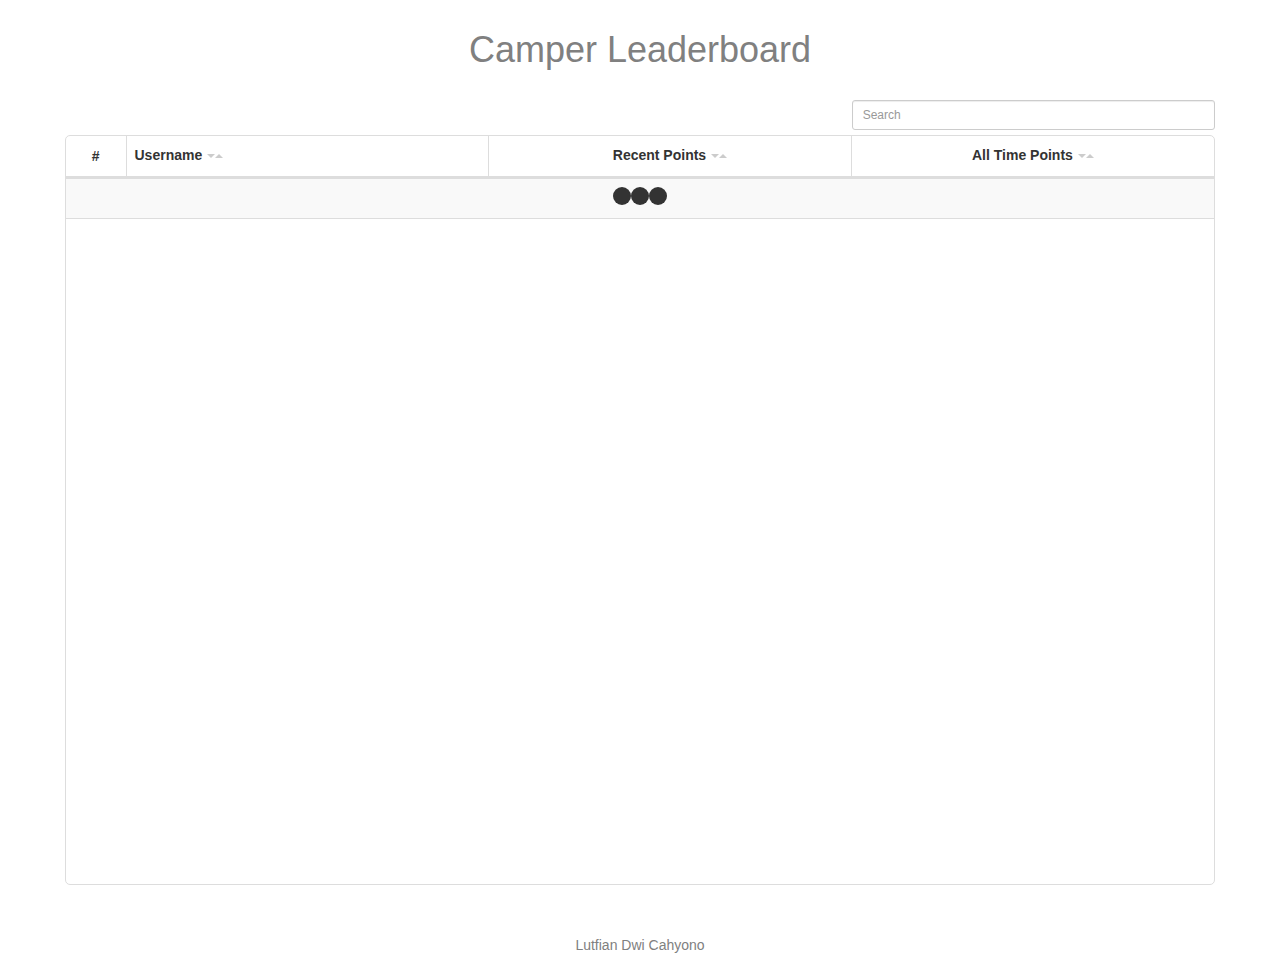
<file: camper-leaderboard/index.html>
<!DOCTYPE html>
<html lang="en">
<head>
	<meta charset="UTF-8">
	<title>Camper Leaderboard</title>
</head>
<body>
	<div id="container"></div>
<script type="text/javascript" src="index_bundle.js"></script></body>
</html>
</file>
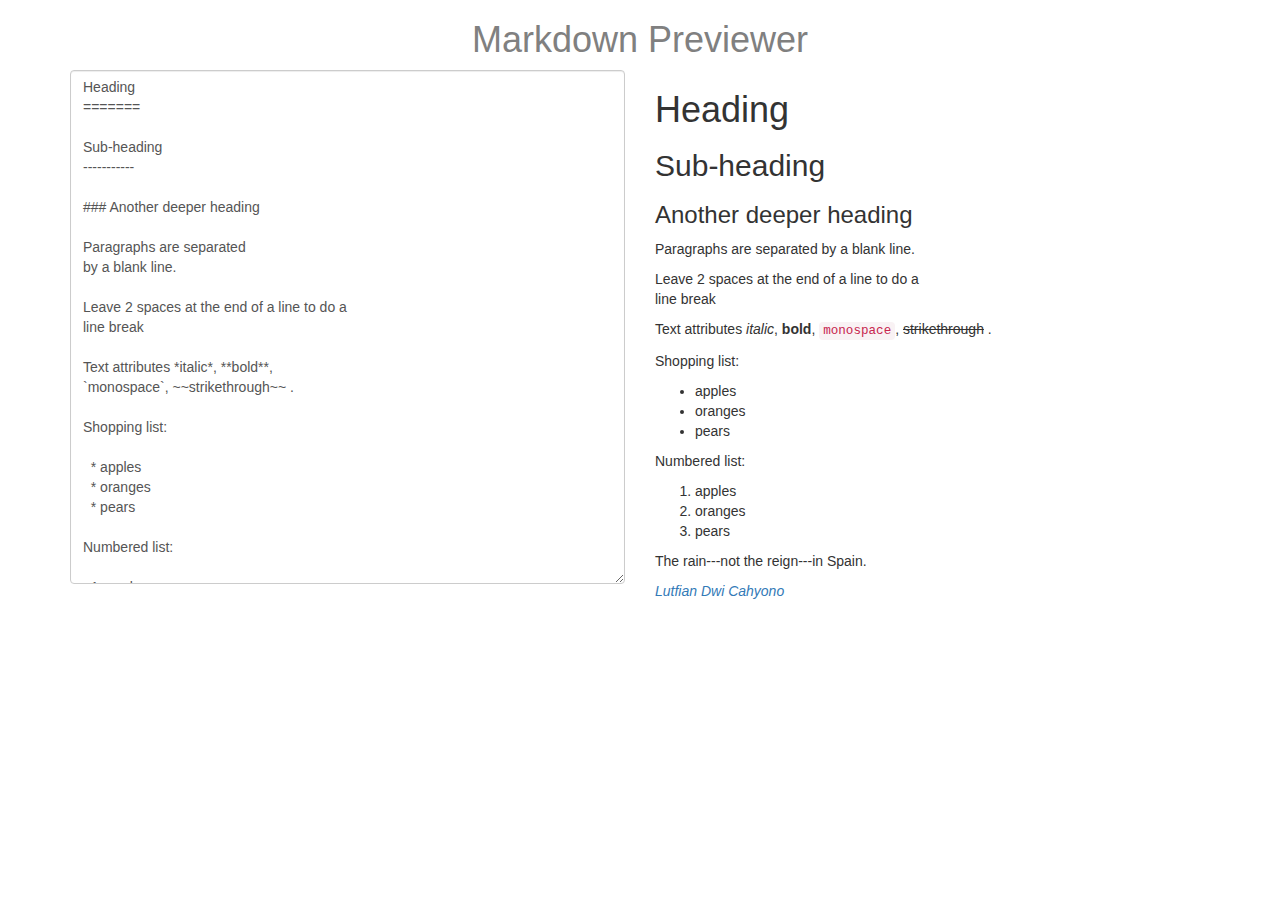
<file: markdown-previewer/index.html>
<!DOCTYPE html>
<html lang="en">
<head>
	<meta charset="UTF-8">
	<title>Markdown Preview</title>
</head>
<body>
	<div id="container"></div>
<script type="text/javascript" src="index_bundle.js"></script></body>
</html>
</file>
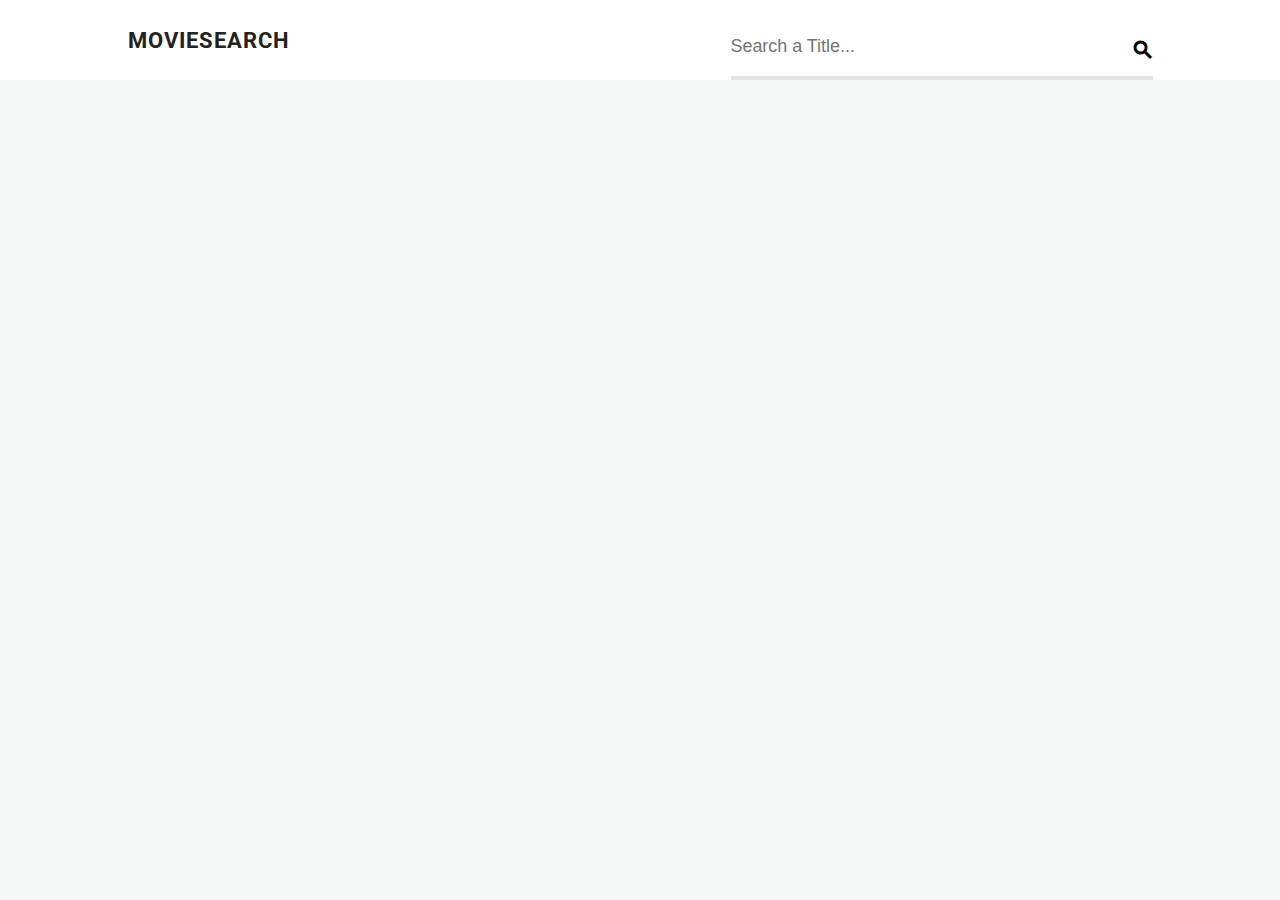
<file: omdb-movie-search/index.html>
<!DOCTYPE html>
<html>
<head>
  <meta charset="utf-8">
  <title>Movie Search</title>
  <link href='https://fonts.googleapis.com/css?family=Roboto:400,500,700' rel='stylesheet' type='text/css'>
  <link href="https://fonts.googleapis.com/icon?family=Material+Icons" rel="stylesheet">
  <link rel="stylesheet" href="css/style.css">
</head>
<body>

  <div class="main-header">
    <div class="inner">
      <h1 class="main-title">MovieSearch</h1>
      <form class="search-form">
        <label class="is-hidden" for="search">Search a title</label>
        <input type="search" name="search" id="search" placeholder="Search a Title...">

        <!-- ==============================================================
             Comment out <label> and <input> below to filter search by year
             ============================================================== -->

            <!-- 
              <label class="is-hidden" for="year">Any Year</label>
              <input type="text" maxlength="4" name="year" id="year" placeholder="Year"> 
            -->

        <button type="submit" id="submit" class="search-button"><i class="material-icons icn-search">search</i></button>
      </form>   
    </div>   
  </div>

  <div class="main-content clearfix">
    <ul id="movies" class="movie-list">

    <!-- ===============================================================
      1- Example HTML you'll need to dynamically create with JavaScript. 
         Each result should generate a '<li>'. 
         Make sure you use the exact class names provided. 
         =============================================================== -->

        <!--
          <li>
            <div class="poster-wrap">
              <img class="movie-poster" src="http://ia.media-imdb.com/images/M/MV5BMTYwNjAyODIyMF5BMl5BanBnXkFtZTYwNDMwMDk2._V1_SX300.jpg">
            </div>
            <span class="movie-title">Batman</span>
            <span class="movie-year">1989</span>
          </li> -->
        


    <!-- ================================================================
      2- Display this placeholder icon if movie returns no movie poster. 
         This icon should replace '<img class="movie-poster" src="">'. 
         ================================================================ -->
        <!--
         <i class="material-icons poster-placeholder">crop_original</i>
        -->

    <!-- ============================================================
      3- Display this <li> if the search form returns no movie data
         ============================================================ -->

         <!--
          <li class='no-movies'>
            <i class='material-icons icon-help'>help_outline</i>No movies found that match: [search form value].
          </li> 
        -->
      
    </ul> 
  </div>
 
  <script src="js/jquery-3.1.1.min.js"></script>
  <script src="js/app.js"></script>

</body>
</html>
</file>
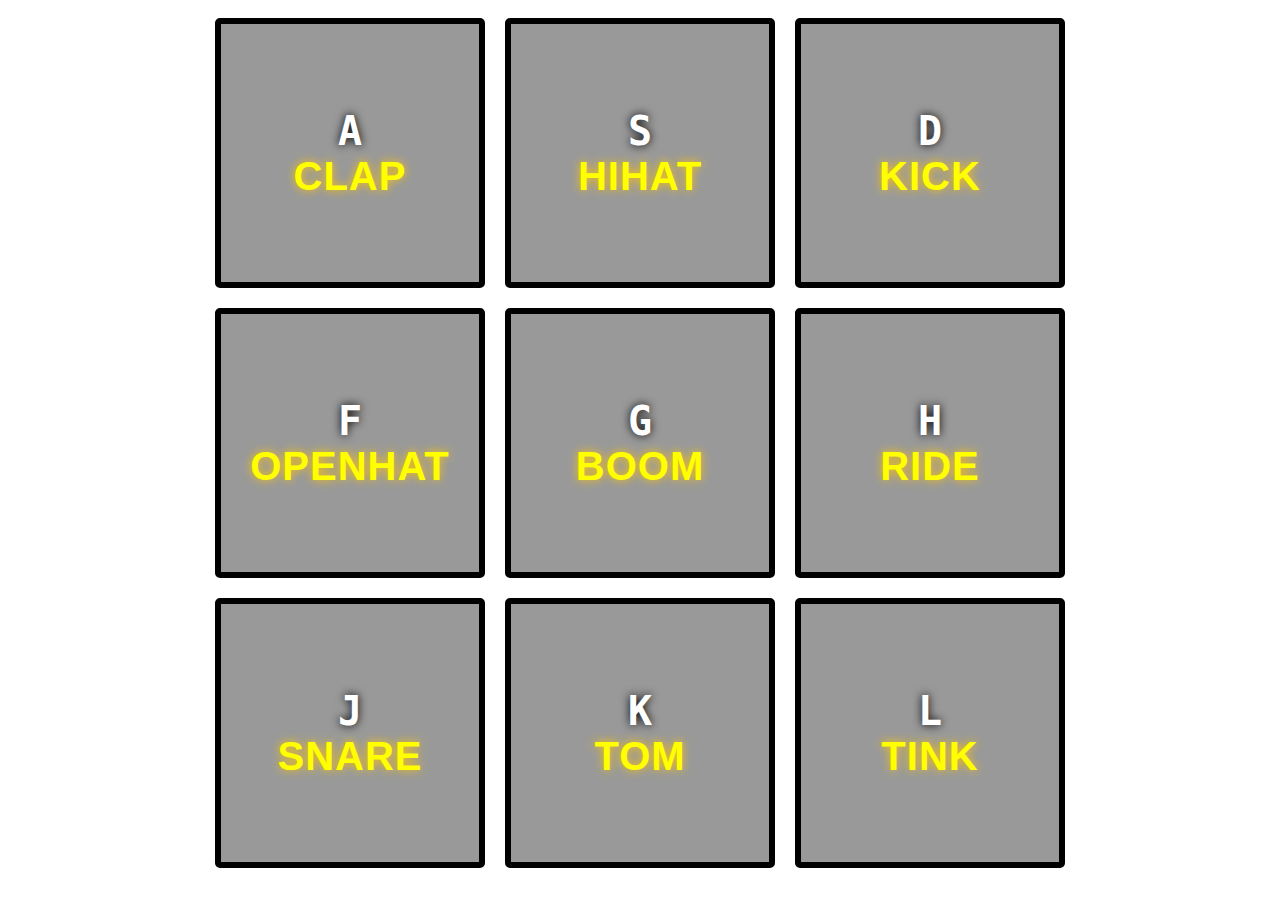
<file: react-drum-kit/index.html>
<!DOCTYPE html>
<html lang="en">
<head>
	<meta charset="UTF-8">
	<meta name="viewport" content="width=device-width, initial-scale=1, maximum-scale=1, user-scalable=no">
	<title>React Drum Kit</title>
</head>
<body>
	<div id="root"></div>
<script type="text/javascript" src="index_bundle.js"></script></body>
</html>
</file>
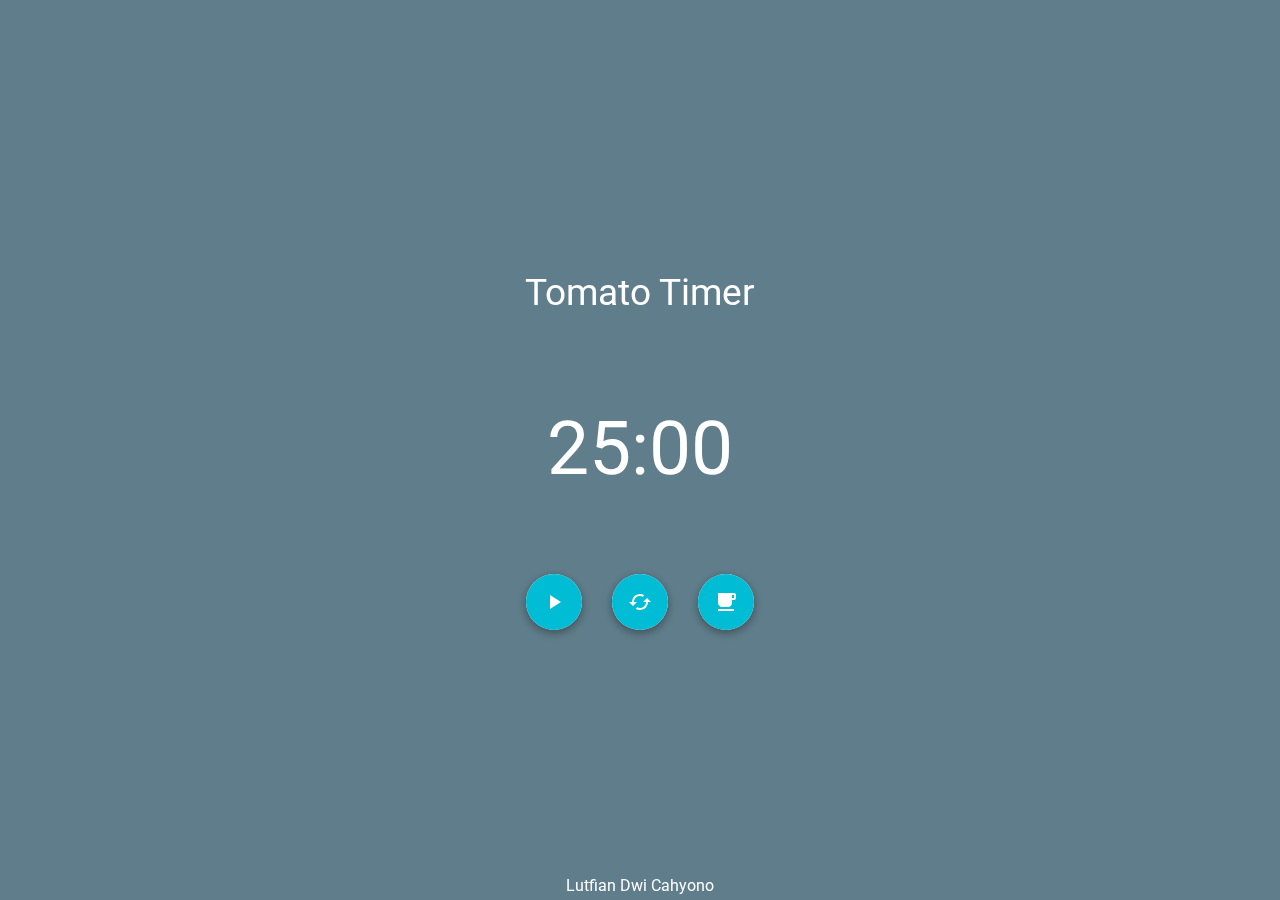
<file: react-pomodoro-timer/index.html>
<!DOCTYPE html>
<html lang="en">
<head>
	<meta charset="UTF-8">
	<title>React</title>
	<link href="https://fonts.googleapis.com/css?family=Roboto:300,400,500" rel="stylesheet">
</head>
<body>
	<div id="app"></div>
<script type="text/javascript" src="index_bundle.js"></script></body>
</html>
</file>
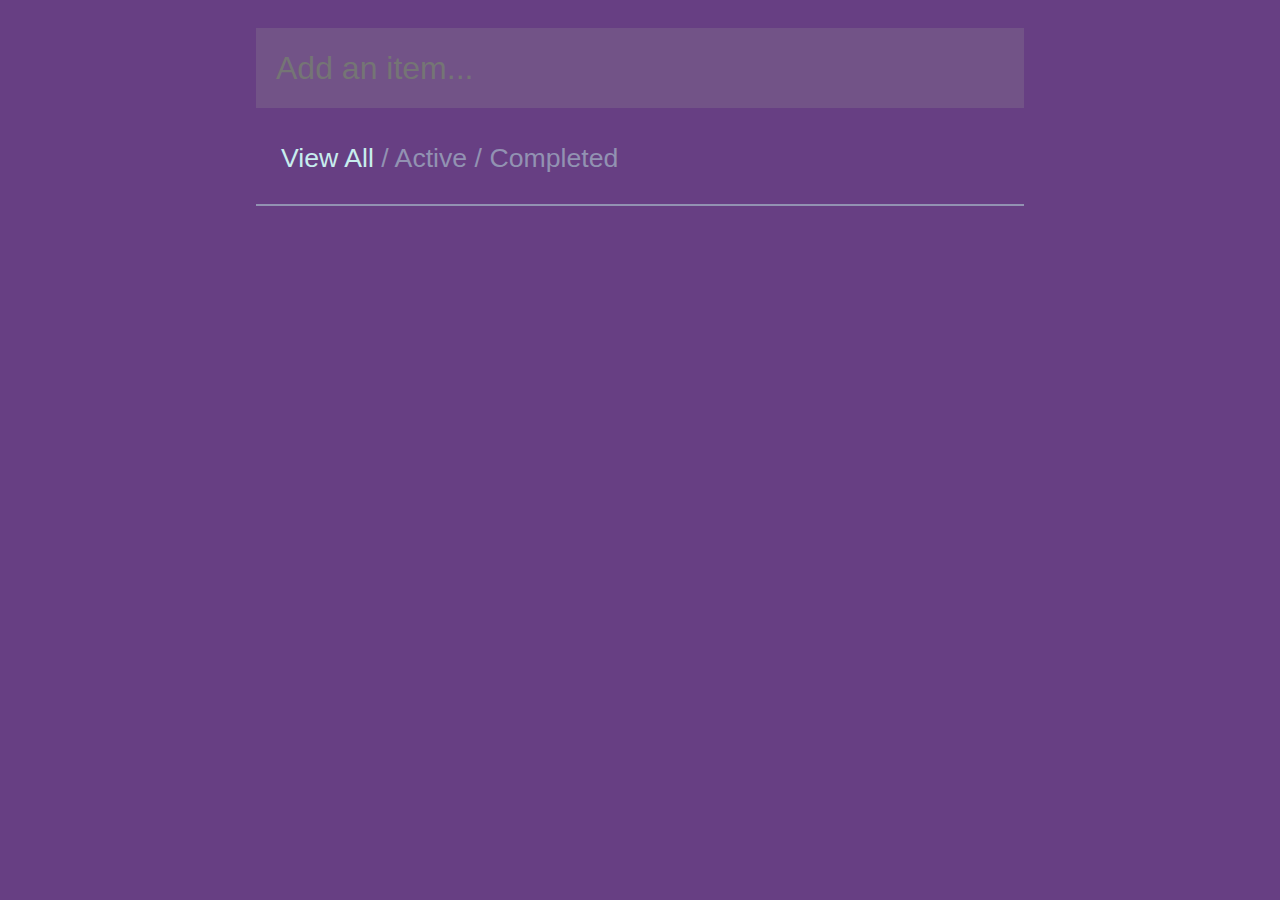
<file: react-redux-todo/index.html>
<!DOCTYPE html>
<html lang="en">
<head>
	<meta charset="UTF-8">
  <meta name="viewport" content="width=device-width, initial-scale=1, maximum-scale=1, user-scalable=no">
	<title>React Redux Todo App</title>
</head>
<body>
	<div id="root"></div>
<script type="text/javascript" src="index_bundle.js"></script></body>
</html>
</file>
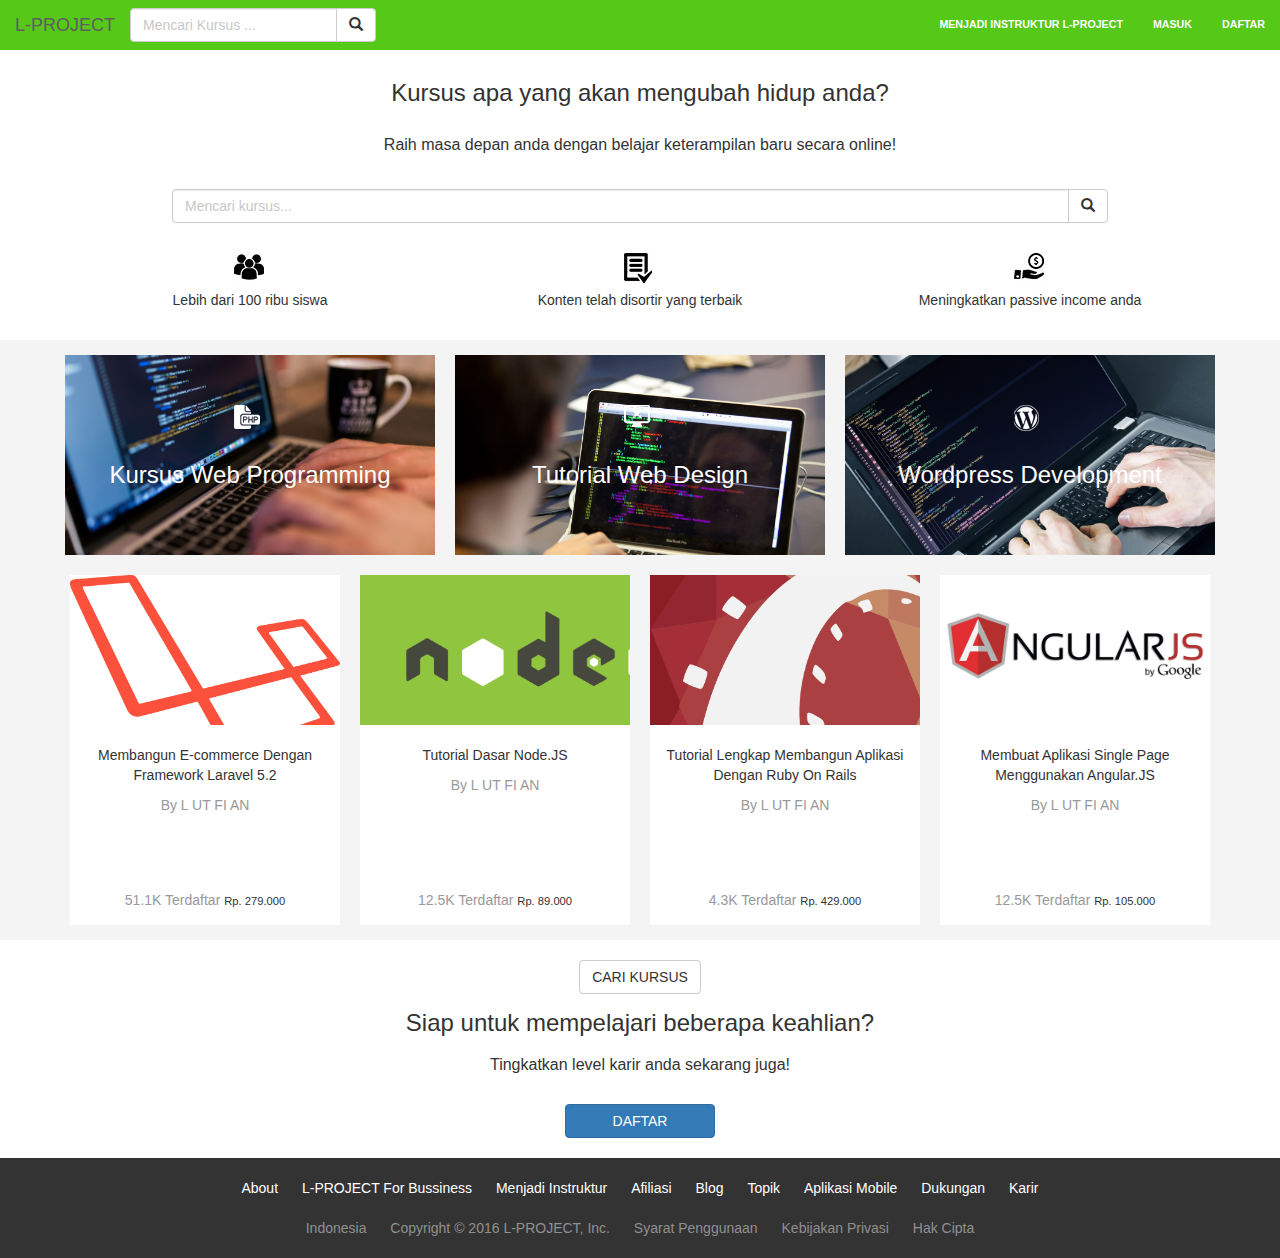
<file: responsive-design-with-bootstrap-3/index.html>
<!DOCTYPE html>
<html lang="en">
<head>
	<meta charset="utf-8">
    <meta http-equiv="X-UA-Compatible" content="IE=edge">
    <meta name="viewport" content="width=device-width, initial-scale=1">
	<title>L-PROJECT</title>
	<link href="css/bootstrap.min.css" rel="stylesheet">
	<link href="css/style.css" rel="stylesheet">
	<link href="css/normalize.css" rel="stylesheet">
</head>
<body>

<div class="jumbotron">
	<div class="navigasi">
		<nav class="navbar navbar-default">
		  	<!-- <div class="container-fluid"> -->
		    <!-- Brand and toggle get grouped for better mobile display -->
		    <div class="navbar-header">
		      <button type="button" class="navbar-toggle collapsed" data-toggle="collapse" data-target="#bs-example-navbar-collapse-1" aria-expanded="false">
		        <span class="sr-only">Toggle navigation</span>
		        <span class="icon-bar"></span>
		        <span class="icon-bar"></span>
		        <span class="icon-bar"></span>
		      </button>
		      <a class="navbar-brand" href="#">L-PROJECT</a>
		    </div>

		    <!-- Collect the nav links, forms, and other content for toggling -->
		    <div class="collapse navbar-collapse" id="bs-example-navbar-collapse-1">
		      	<ul class="nav navbar-nav navbar-left">
		      	</ul>
		      	<form class="navbar-form navbar-left" role="search">  
		        	<div class="input-group">
			      		<input type="text" class="form-control" placeholder="Mencari Kursus ...">
			      		<span class="input-group-btn">
			        		<button type="button" class="btn btn-default" aria-label="cari">
								<span class="glyphicon glyphicon-search" aria-hidden="true"></span>
							</button>
			      		</span>
			    	</div><!-- /input-group -->
		      	</form>
		      	<ul class="nav navbar-nav navbar-right">
		        	<li><a href="#">Menjadi Instruktur L-PROJECT</a></li>
		        	<li><a href="#">Masuk</a></li>
		        	<li><a href="#">Daftar</a></li>
		      	</ul>
		    </div><!-- /.navbar-collapse -->
		  <!-- </div>/.container-fluid -->
		</nav>
	</div><!-- navigasi -->
</div><!-- jumbotron -->

<div class="main-area">
	<div class="container">
		<div class="row text-center">
			<h1>Kursus apa yang akan mengubah hidup anda?</h1>
			<h2>Raih masa depan anda dengan belajar keterampilan baru secara online!</h2>
			<div class="search-box">
			<div class="search">
    			<div class="input-group">
      				<input type="text" class="form-control" placeholder="Mencari kursus...">
      				<span class="input-group-btn">
        			<button type="button" class="btn btn-default" aria-label="search">
  					<span class="glyphicon glyphicon-search" aria-hidden="true"></span>
					</button>
      				</span>
    			</div><!-- /input-group -->
    		</div>
  			</div><!-- /.col-md-12 -->
  			<div class="col-md-4">
  				<div class="small-description">
  					<span class="icon-small top1"></span>
  					<p>Lebih dari 100 ribu siswa</p>
  				</div><!-- small-description -->
  			</div><!-- col-md-4 -->
  			<div class="col-md-4">
  				<div class="small-description">
  					<span class="icon-small top2"></span>
  					<p>Konten telah disortir yang terbaik</p>
  				</div><!-- small-description -->
  			</div><!-- col-md-4 -->
  			<div class="col-md-4">
  				<div class="small-description">
  					<span class="icon-small top3"></span>
  					<p>Meningkatkan passive income anda</p>
  				</div><!-- small-description -->
  			</div><!-- col-md-4 -->
		</div><!-- row -->
	</div><!-- container -->
</div><!-- main-area -->

<div class="content">
		<div class="small-content-box">
			<div class="small-contents text-center">
				
					<div class="col-md-4 small-content small-content1" style="background-image: url(img/1.jpg);" >
						<div class="before">
						</div>
						<div class="small-content-text">
							<span class="icon-small small"></span>
							<h3>Kursus Web Programming</h3>
						</div>
		  			</div><!-- small-content-1 col-md-4 -->
		  			<div class="col-md-4 small-content small-content2" style="background-image: url(img/2.jpg);">
						<div class="before">
						</div>
						<div class="small-content-text">
							<span class="icon-small small"></span>
							<h3>Tutorial Web Design</h3>
						</div>
		  			</div><!-- small-content-2 col-md-4 -->
		  			<div class="col-md-4 small-content small-content3" style="background-image: url(img/3.jpg);">
						<div class="before">
						</div>
						<div class="small-content-text">
							<span class="icon-small small"></span>
							<h3>Wordpress Development</h3>
						</div>
		  			</div><!-- small-content-3 col-md-4 -->
			
			</div><!-- small-contents -->
		</div>

	

	<div class="big-content-box text-center">
		
				<div class="big-content">
					<div class="big-content-top">
						<div class="big-content-top-img" style="background-image: url(img/4.jpg);">
							<div class="before">
							</div>
							<!-- <img src="img/4.jpg" alt="" class="img-responsive big-img"> -->
						</div><!-- big-content-top-img -->
		  				<div class="big-content-top-text">
		  					<p>Membangun E-commerce Dengan Framework Laravel 5.2</p>
		  					<span>By L UT FI AN</span>
		  				</div><!-- big-content-top-text -->
	  				</div><!-- big-content-top -->
	  				<div class="big-content-bottom">
	  					<span>51.1K Terdaftar</span>
	  					<small>Rp. 279.000</small>
	  				</div><!-- big-content-bottom -->
	  			</div><!-- big-content col-xs-12 -->

	  			<div class="big-content">
	  				<div class="big-content-top">
		  				<div class="big-content-top-img" style="background-image: url(img/5.jpg);">
			  				<div class="before">
							</div>
							<!-- <img src="img/5.jpg" alt="" class="img-responsive big-img"> -->
						</div><!-- big-content-top-img -->
						<div class="big-content-top-text">
							<p>Tutorial Dasar Node.JS</p>
		  					<span>By L UT FI AN</span>
						</div><!-- big-content-top-text -->
					</div><!-- big-content-top -->
	  				<div class="big-content-bottom">
	  					<span>12.5K Terdaftar</span>
	  					<small>Rp. 89.000</small>
	  				</div><!-- big-content-bottom -->
	  			</div><!-- big-content col-xs-12 -->

	  			<div class="big-content">
	  				<div class="big-content-top">
		  				<div class="big-content-top-img" style="background-image: url(img/6.jpg);">
			  				<div class="before">
							</div>
							<!-- <img src="img/6.jpg" alt="" class="img-responsive big-img"> -->
						</div><!-- big-content-top-img -->
						<div class="big-content-top-text">
							<p>Tutorial Lengkap Membangun Aplikasi Dengan Ruby On Rails</p>
		  					<span>By L UT FI AN</span>
						</div><!-- big-content-top-text -->
					</div><!-- big-content-top -->
	  				<div class="big-content-bottom">
	  					<span>4.3K Terdaftar</span>
	  					<small>Rp. 429.000</small>
	  				</div><!-- big-content-bottom -->
	  			</div><!-- big-content col-xs-12-->

	  			<div class="big-content">
	  				<div class="big-content-top">
		  				<div class="big-content-top-img" style="background-image: url(img/7.jpg);">
			  				<div class="before">
							</div>
							<!-- <img src="img/5.jpg" alt="" class="img-responsive big-img"> -->
						</div><!-- big-content-top-img -->
						<div class="big-content-top-text">
							<p>Membuat Aplikasi Single Page Menggunakan Angular.JS</p>
		  					<span>By L UT FI AN</span>
						</div><!-- big-content-top-text -->
					</div><!-- big-content-top -->
	  				<div class="big-content-bottom">
	  					<span>12.5K Terdaftar</span>
	  					<small>Rp. 105.000</small>
	  				</div><!-- big-content-bottom -->
	  			</div><!-- big-content col-xs-12 -->

	</div><!-- big-content -->
</div><!-- content -->

<div class="small-feature">
	<div class="container">
		<div class="row text-center">
			<button type="button" class="btn btn-default tombol-cari-kursus">CARI KURSUS</button>
			<h1>Siap untuk mempelajari beberapa keahlian?</h1>
			<h2>Tingkatkan level karir anda sekarang juga!</h2>
			<button type="button" class="btn btn-primary tombol-daftar">DAFTAR</button>
		</div><!-- row -->
	</div><!-- container -->
</div><!-- small-feature -->

<div class="footer">
	<div class="container">
		<div class="row text-center">
			<div class="top-footer">
				<a href="#">About</a>
				<a href="#">L-PROJECT For Bussiness</a>
				<a href="#">Menjadi Instruktur</a>
				<a href="#">Afiliasi</a>
				<a href="#">Blog</a>
				<a href="#">Topik</a>
				<a href="#">Aplikasi Mobile</a>
				<a href="#">Dukungan</a>
				<a href="#">Karir</a>
			</div><!-- top-footer -->
			<div class="bottom-footer">
				<a href="#">Indonesia</a>
				<a href="#">Copyright &copy; 2016 L-PROJECT, Inc.</a>
				<a href="#">Syarat Penggunaan</a>
				<a href="#">Kebijakan Privasi</a>
				<a href="#">Hak Cipta</a>
			</div><!-- bottom-footer -->
			
		</div><!-- row -->
	</div><!-- container -->
</div><!-- footer -->

	<!-- jQuery (necessary for Bootstrap's JavaScript plugins) -->
    <script src="js/jquery-3.1.1.min.js"></script>
    <!-- Include all compiled plugins (below), or include individual files as needed -->
    <script src="js/bootstrap.min.js"></script>
    
</body>
</html>
</file>
<file: omdb-movie-search/css/style.css>
/* ================================= 
  Element Styles
==================================== */

* {
  box-sizing: border-box;
}

body {
  font: 1em/1.5 'Roboto', sans-serif;
  color: #222;
  background: #f6f7f7;
  padding-top: 145px;
  padding-bottom: 3em;
  margin: 0;
}

a {
  text-decoration: none;
}

ul {
  margin: 0;
  padding: 0;
  list-style: none;
}

input {
  font-size: 1.12em;
  height: 46px;
  padding-bottom: 1em;
  padding-left: 0;
  background: none;
  border: none;
  outline: 0;
  border-bottom: 4px solid #e4e4e4;
  transition: border-color .4s;
}

input ~ input {
  margin-left: 5px;
}

input:focus {
  border-color: #c1c1c1;
}

button {
  width: 40px;
  height: 35px;
  border: 0;
  background: none;
  cursor: pointer;
  outline: 0;
  position: relative;
  z-index: 2000;
}

/* ================================= 
  Page Components
==================================== */

.main-title {
  font-size: 1.4em;
  line-height: 80px;
  text-transform: uppercase;
  letter-spacing: 1px;
  margin: 0;
}

.search-form input:last-of-type {
  margin-right: -40px;
}
.search-form input:nth-of-type(1) {
  width: 65%;
}
.search-form input:nth-of-type(2) {
  width: 35%;
}
.search-form input:only-of-type {
  width: 100%;
  padding-right: 35px;
}

.search-button {
  float: right;
  margin-right: -10px;
}

.icn-search {
  font-weight: 700;
}

.icon-help {
  font-size: 6em;
  margin-bottom: 12px;
  color: #dfdfdf;
  display: block;
}

/* MOVIE LIST COMPONENTS -------- */

.no-movies  {
  color: #b0b0b0;
  height: 140px;
  margin-top: 65px;
  text-align: center;
  font-size: 1.25em;
}

.movie-list li {
  margin: 1.925em 0 0;
}

.movie-list a {
  display: block;
  margin: auto;
}

.movie-title {
  display: block;
  font-size: 1.1em;
  line-height: 1.2;
  color: #000;
  font-weight: 500;
}

.movie-year {
  color: #9d9d9d;
}

.poster-wrap {
  background-color: #fff;
  margin-bottom: .8em;
  position: relative;
}

.poster-placeholder {
  color: #dadada;
  font-size: 5em;
  width: 80px;
  height: 80px;
  position: absolute;
  top: 0;
  right: 0;
  bottom: 0;
  left: 0;
  margin: auto;
}

/* ================================= 
  Layout Styles
==================================== */

.inner,
.main-content {
  width: 90%;
  max-width: 1025px;
  margin: auto;
}

.main-header {
  position: fixed;
  top: 0;
  left: 0;
  width: 100%;
  background: #fff;
  min-height: 80px;
  z-index: 1000;
}

/* ================================= 
  Helper Classes
==================================== */

.clearfix::after {
  content: " ";
  display: table;
  clear: both;
}

.is-hidden {
  border: 0;
  clip: rect(0 0 0 0);
  height: 1px;
  margin: -1px;
  overflow: hidden;
  padding: 0;
  position: absolute;
  width: 1px;
}

/* ================================= 
  Media Queries
==================================== */

@media (min-width: 0) and (max-width: 549px) {
  .movie-list li {
    text-align: center;
  }
}

@media (min-width: 550px) {
  .movie-list li {
    float: left;
    width: 50%;
  }

  .movie-list .no-movies {
    float: none;
    width: 100%;
  }

  .poster-wrap {
    height: 290px;
    border: 1px solid white;
    overflow: hidden;
  }

  .movie-poster {
    width: 100%;
    min-height: 100%;
    -webkit-transition: -webkit-transform .4s ease-out;
    transition: transform .4s ease-out;
  }

  .poster-wrap:hover .movie-poster {
    -webkit-transform: scale(1.1);
    transform: scale(1.1);
  }

 .movie-title {
    padding-right: 1.25em;
 }

}

@media (min-width: 769px) {
  body {
    padding-top: 115px;
  }

  .main-title {
    float: left;
  }

  .search-form {
    width: 422px;
    float: right;
    margin-top: 34px;
  }

  .movie-list li {
    width: 33.333333333%;
  }
}

@media (min-width: 769px) and (max-width: 999px) { 
  .movie-list li:nth-of-type(3n+1) {
    clear: left;
  }
}

@media (min-width: 1000px) {
  .movie-list li {
    width: 25%;
  }

  .movie-list li:nth-of-type(4n+1) {
    clear: left;
  }
}
</file>
<file: responsive-design-with-bootstrap-3/css/style.css>
/* Extra small devices (phones, less than 768px) */
.navbar-header{
	background-color: #56c818;
}
.navbar-default .navbar-toggle .icon-bar {
    background-color: #fff;
}
.navbar-default .navbar-toggle:focus, .navbar-default .navbar-toggle:hover {
    background-color: #409611;
}
.navbar-default .navbar-brand {
    color: #fff;
}
.navbar-default{
	background: none;
	border: none;
	padding: 0;
}
.navbar-default .navbar-nav>li>a{
	font-size: 8pt;
	font-weight: 600;
	text-transform: uppercase;
	color: #95a5a6;
	padding: 11px 0;;
	text-align: center;
}
.navbar-default .navbar-nav>li>a:hover, .navbar-default .navbar-nav>li>a:focus{
	color: #409611;
}
.jumbotron{
	background: #f4f4f4;
	margin: 0;
	padding: 0;
}
.jumbotron .container{
	margin: 0;
	padding: 0;
}
.navbar{
	padding: 0;
	margin: 0;
}
.navbar-form{
	margin: 0;
	padding: 0;
}
.main-area h1{
	font-size: 18pt;
	margin: 30px 10px 30px 10px;
}
.main-area h2{
	font-size: 12pt;
	margin: 0 15px 0 15px;
}
.search{
	margin-left: auto;
	margin-right: auto;
	width: 80%;
}
.input-group{
	margin: 30px 0 30px 0;
}
.small-description{
	margin: 30px 0 30px 0;
}
.content{
	background-color: #f4f4f4;
}
.icon-small{
	display: inline-block;
	width: 32px;
	height: 32px;
	background: url('../img/sprites.png');
}
.top1{
	background-position: -64px 0;
	margin: 0 0.75em-3px 0;
}
.top2{
	background-position: -128px 0;
	margin: 0 0.75em-3px 0;
}
.top3{
	background-position: -192px 0;
	margin: 0 0.75em-3px 0;
}
.small-contents{
	padding-top: 5px;
}
.small-content1 .small{
	background-position: 0 -64px;
	margin-top: 50px;
}
.small-content2 .small{
	background-position: -64px -64px;
	margin-top: 50px;
}
.small-content3 .small{
	background-position: -128px -64px;
	margin-top: 50px;
}
.small-content{
	margin-top: 15px;
	margin-bottom: 15px;
	margin-left: auto;
	margin-right: auto;
	width: 100%;
	height: 200px;
	padding: 0;
	background-size: cover;
	display: block;
	float: none;
}
.small-content .before{
    position: absolute;
    top: 0;
    left: 0;
    width: 100%;
    height: 100%;
    display: none;
    color: #FFF;
}
.small-content:hover .before{
    display: block;
    background: rgba(255, 255, 255, .2);
}
.small-content-text h3{
	color: #fff;
}
/*.small{
	background-position: 0 -64px;
	margin-top: 50px;
}*/
.big-content-top-img{
	height: 150px;
	background-size: cover;
}
.big-content-top-text{
	margin: 20px 0 0 0;
	height: 145px;
}
.big-content{
	background-color: #fff;
	height: 350px;
	margin: 10px;
	width: 270px;
	background-size: cover;
	float: left;
	padding-left: 0;
	padding-right: 0;
}
.big-content .before{
    /*position: absolute;*/
    /*top: 0;
    left: 0;*/
    width: 100%;
    height: 100%;
    display: none;
    color: #FFF;
}
.big-content:hover .before{
    display: block;
    background: rgba(255, 255, 255, .2);
}
.big-content span{
	color: #999999;
}
.small-feature{
	margin-bottom: 20px;
}
.small-feature h1{
	font-size: 18pt;
}
.small-feature h2{
	font-size: 12pt;
}
.footer{
	background-color: #333333;
	color: #909090;
}
.top-footer{
	margin: 20px 0 0 0;
}
.top-footer a{
	color: #fff;
}
.bottom-footer{
	margin: 20px 0 20px 0;
}
.bottom-footer a{
	color: #909090;
}
.bottom-footer p{
	margin: 0;
}
.tombol-cari-kursus{
	margin-top: 20px;
}
.tombol-daftar{
	width: 150px;
	margin-top: 20px;
}
.big-img{
	height: 150px;
	display: block;
    margin-left: auto;
    margin-right: auto;
}
.top-footer a{
	margin: 10px 10px 10px 10px;
}
.bottom-footer a{
	margin: 10px 10px 10px 10px;
}


@media (min-width: 1px) {
	.small-content{
		width: 90%;
	}
	.big-content-box{
		width: 290px;
		height: 1490px;
		margin: 0 auto;
	}
}
/* Small devices (tablets, 768px and up) */
@media (min-width: 600px) {
	.navigasi{
		background-color: #56c818;
	}
	.navbar-form{
		height: 34px;
	}
	.input-group{
		margin: 8px 0 0 0;
	}
	.navbar-default .navbar-nav>li>a{
		color: #fff;
		margin: 3px 15px 0 15px;
	}
	.search{
		margin-top: 35px;
	}
	.small-content{
		width: 90%;
	}
	.big-content{
		padding-left: 0;
		padding-right: 0;
	}
	.big-content-box{
		width: 580px;
		height: 750px;
		margin: 0 auto;
	}
}

/* Medium devices (desktops, 992px and up) */
@media (min-width: 890px) { 
	.small-content{
		width: 90%;
	}
	.big-content-box{
		width: 870px;
		height: 750px;
		margin: 0 auto;
	}
}

/* Large devices (large desktops, 1200px and up) */
@media (min-width: 1200px) { 
	.small-content-box{
		width: 1170px;
		height: 220px;
		margin: 0 auto;
	}
	.small-content{
		width: 370px;
		height: 200px;
		margin: 10px;
		float: left;
	}
	.big-content-box{
		width: 1160px;
		height: 380px;
		margin: 0 auto;
	}
}

/* width big-content ori = 270 + margin 10 masing2 jadi 290*/
/* height big-content ori 350 + margin masing2 10 jadi 370 */
</file>
